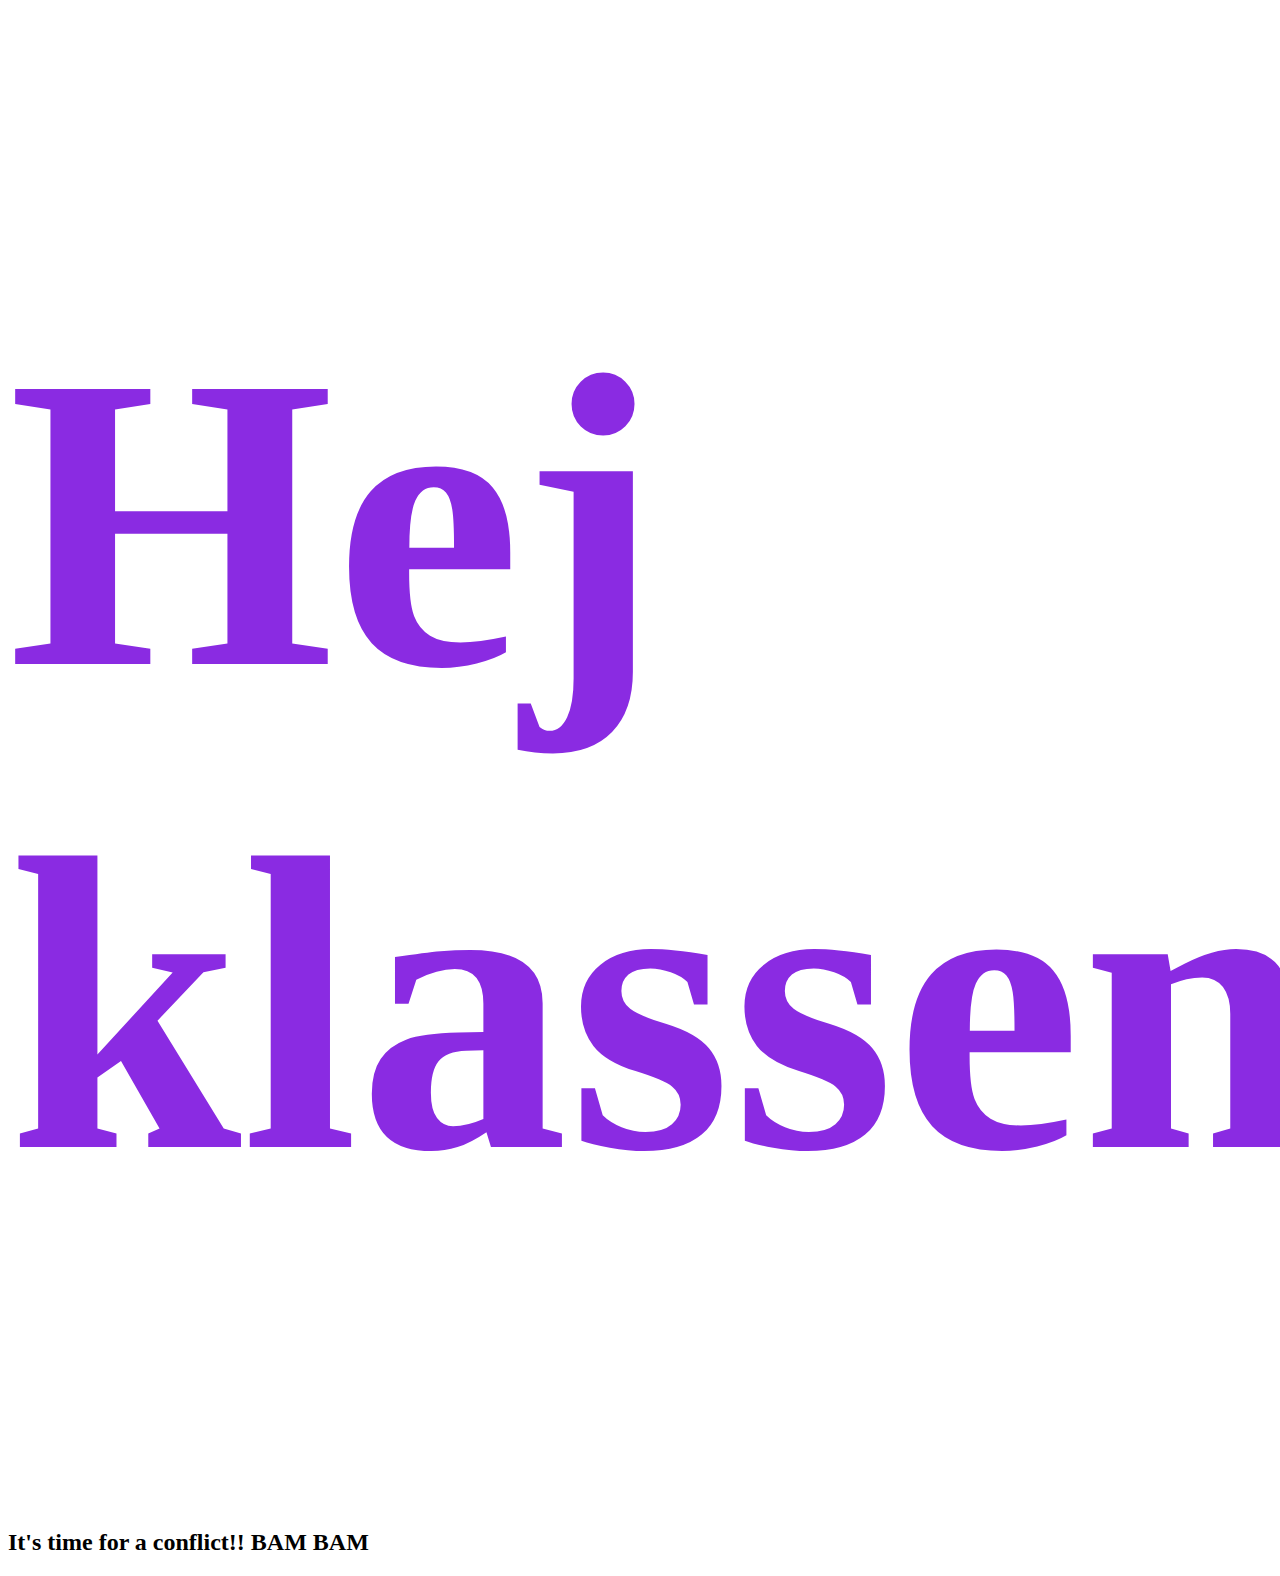
<file: index.html>
<!DOCTYPE html>
<html lang="en">
<head>
    <meta charset="UTF-8">
    <meta name="viewport" content="width=device-width, initial-scale=1.0">
    <title>Document</title>
    <link rel="stylesheet" href="styles.css">
</head>
<body>
    <h1>Hej klassen</h1>
    <h2 id="h2">It's time for a conflict!! BAM BAM</h2>
</body>
</html>
</file>
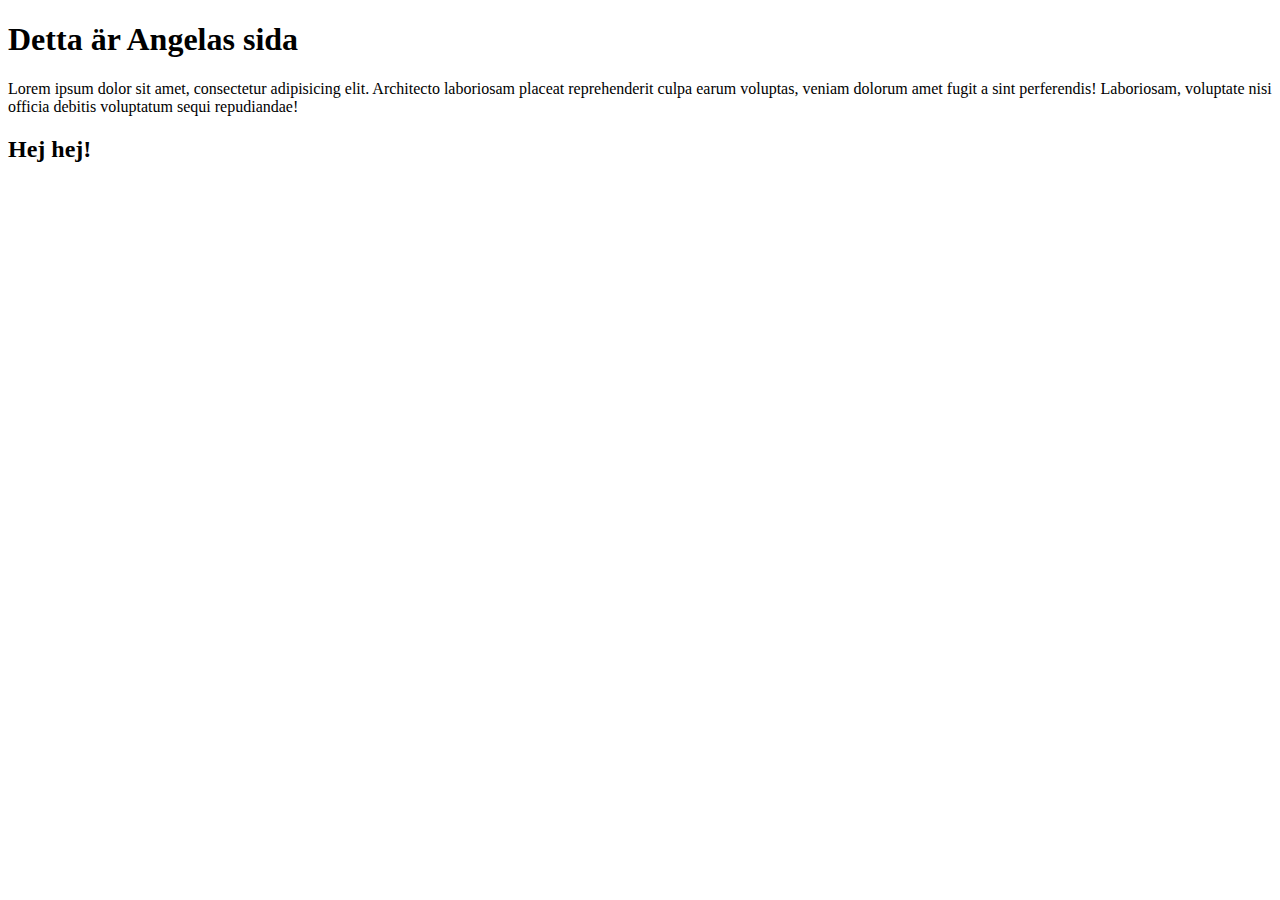
<file: angela.html>
<!DOCTYPE html>
<html lang="en">
<head>
    <meta charset="UTF-8">
    <meta name="viewport" content="width=device-width, initial-scale=1.0">
    <title>Document</title>
</head>
<body>
    <h1>Detta är Angelas sida</h1>
    <p>Lorem ipsum dolor sit amet, consectetur adipisicing elit. Architecto laboriosam placeat reprehenderit culpa earum voluptas, veniam dolorum amet fugit a sint perferendis! Laboriosam, voluptate nisi officia debitis voluptatum sequi repudiandae!</p>
    <h2>Hej hej!</h2>
</body>
</html>
</file>
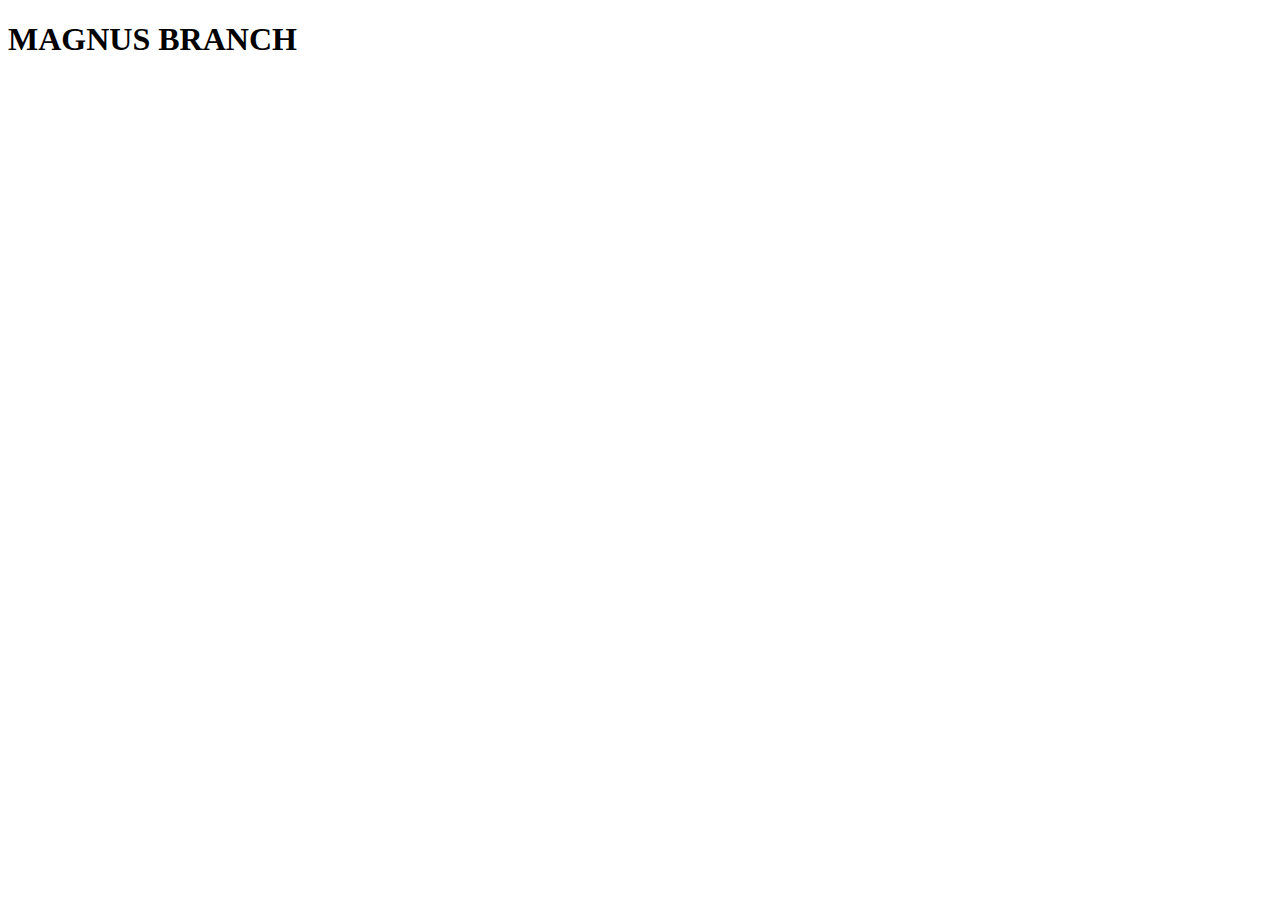
<file: magnus.html>
<!DOCTYPE html>
<html lang="en">
<head>
    <meta charset="UTF-8">
    <meta name="viewport" content="width=device-width, initial-scale=1.0">
    <title>Document</title>
</head>
<body>
    <h1>MAGNUS BRANCH</h1>
</body>
</html>
</file>
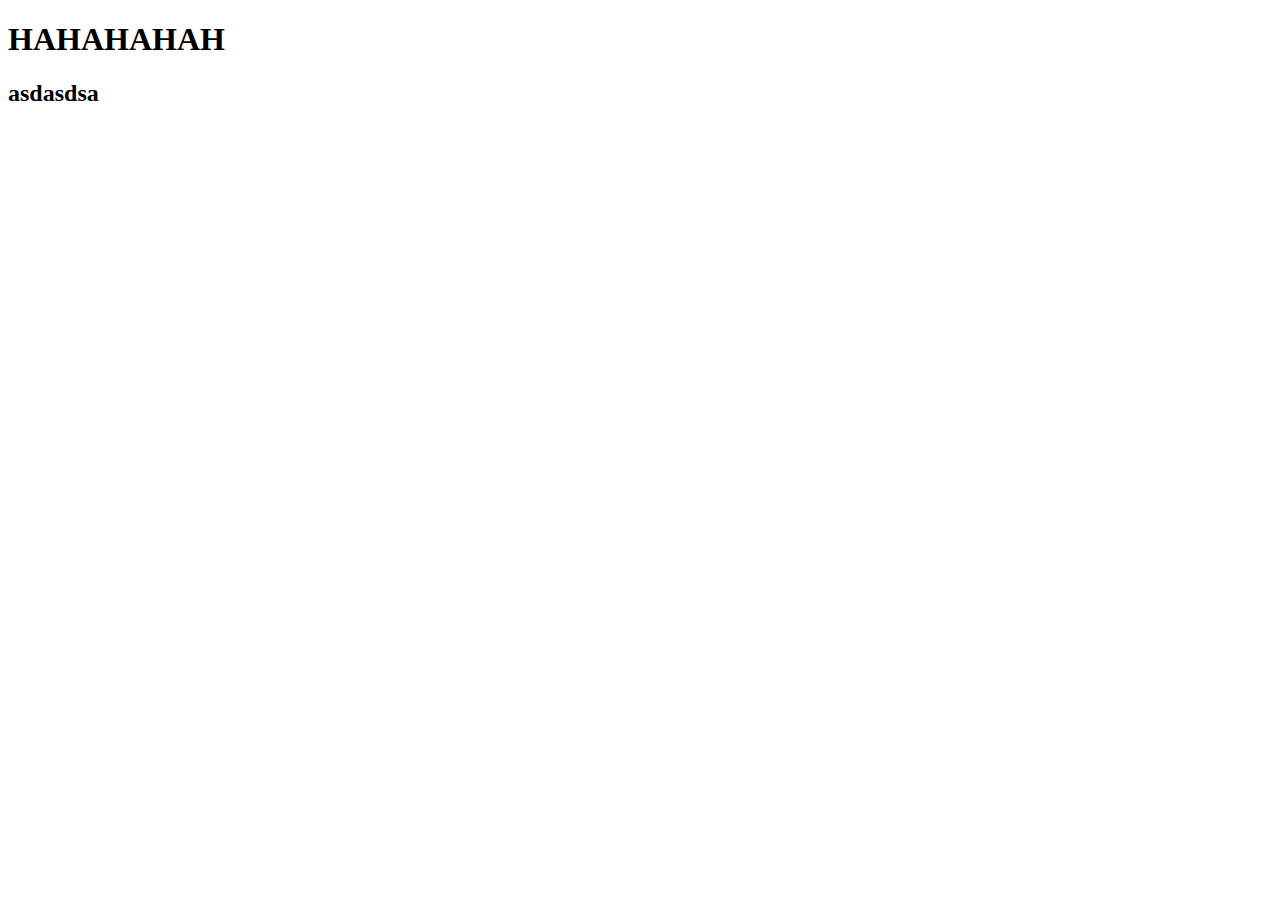
<file: patrik.html>
<!DOCTYPE html>
<html lang="en">
<head>
    <meta charset="UTF-8">
    <meta name="viewport" content="width=device-width, initial-scale=1.0">
    <title>Document</title>
</head>
<body>
    <h1>HAHAHAHAH</h1>
   <h2>asdasdsa</h2>
</body>
</html>
</file>
<file: styles.css>
h1{
    color: blueviolet;
    font-size: 420px;
}
</file>
